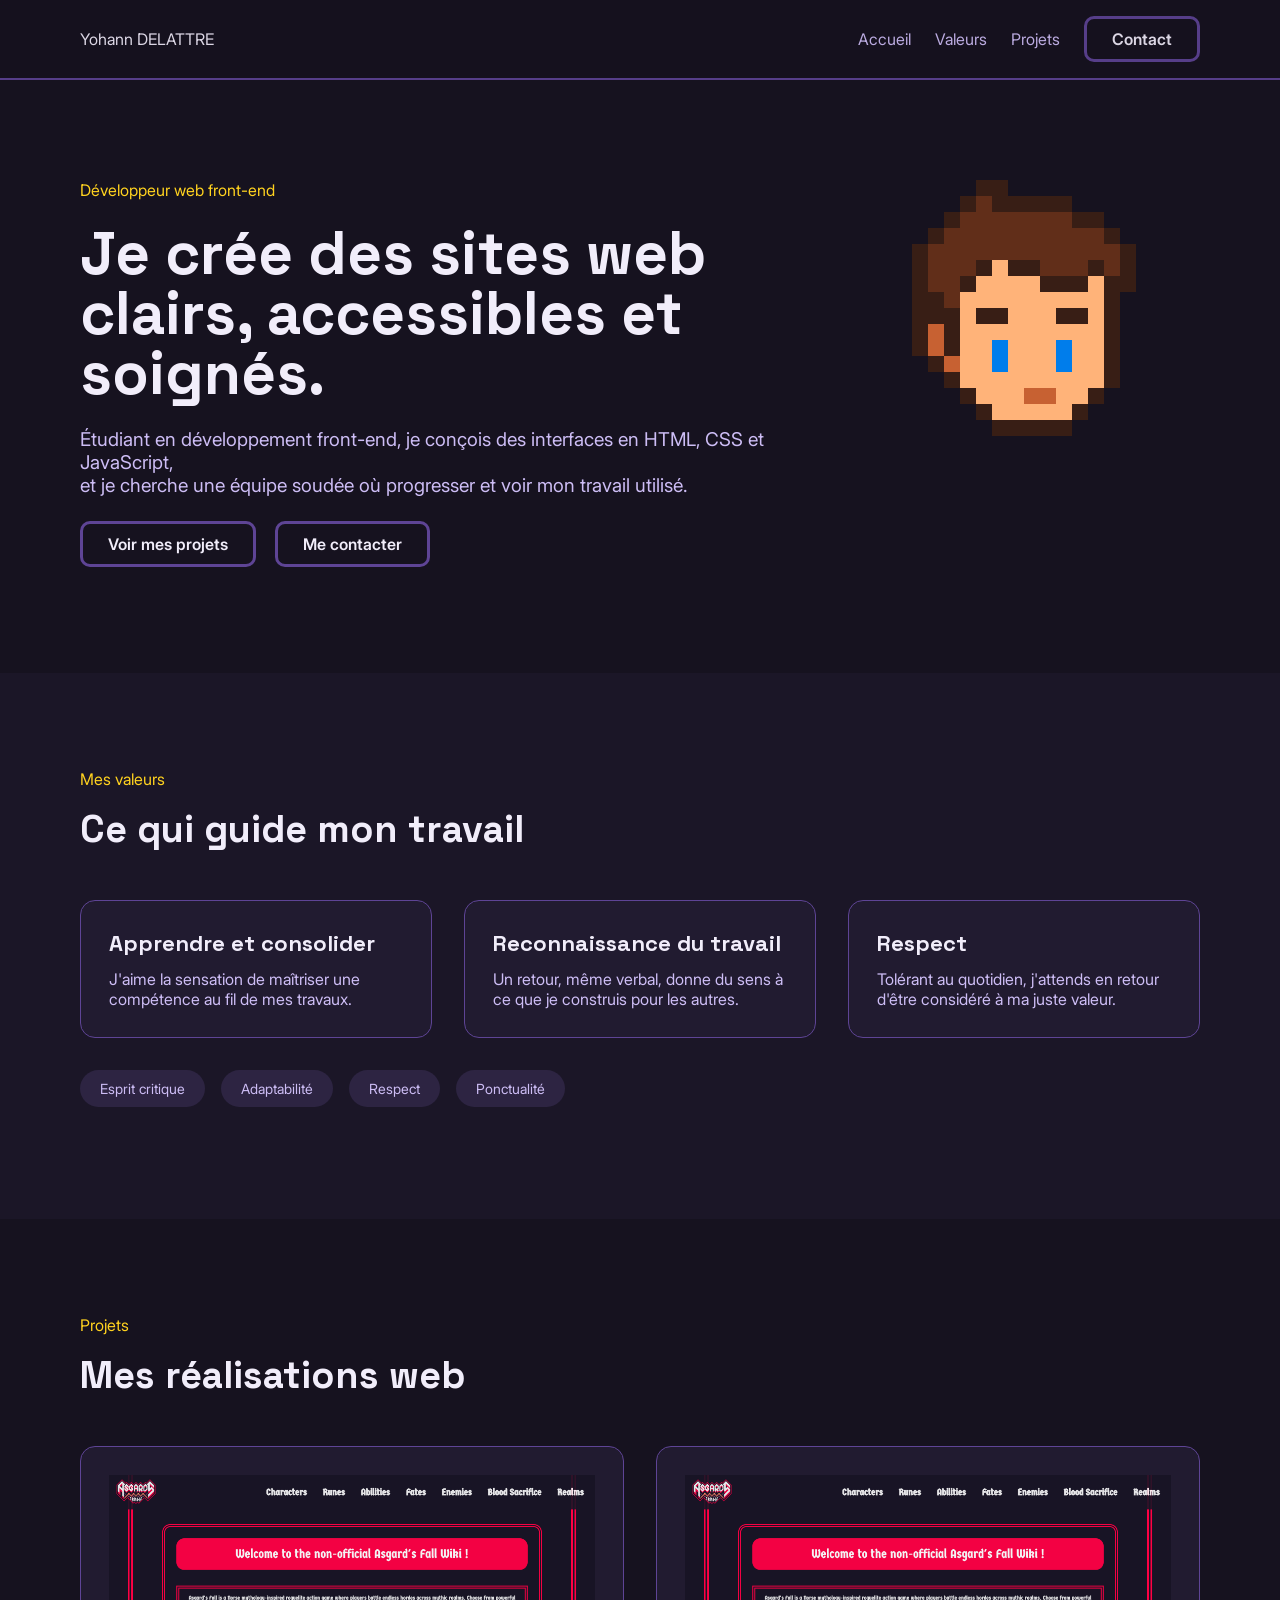
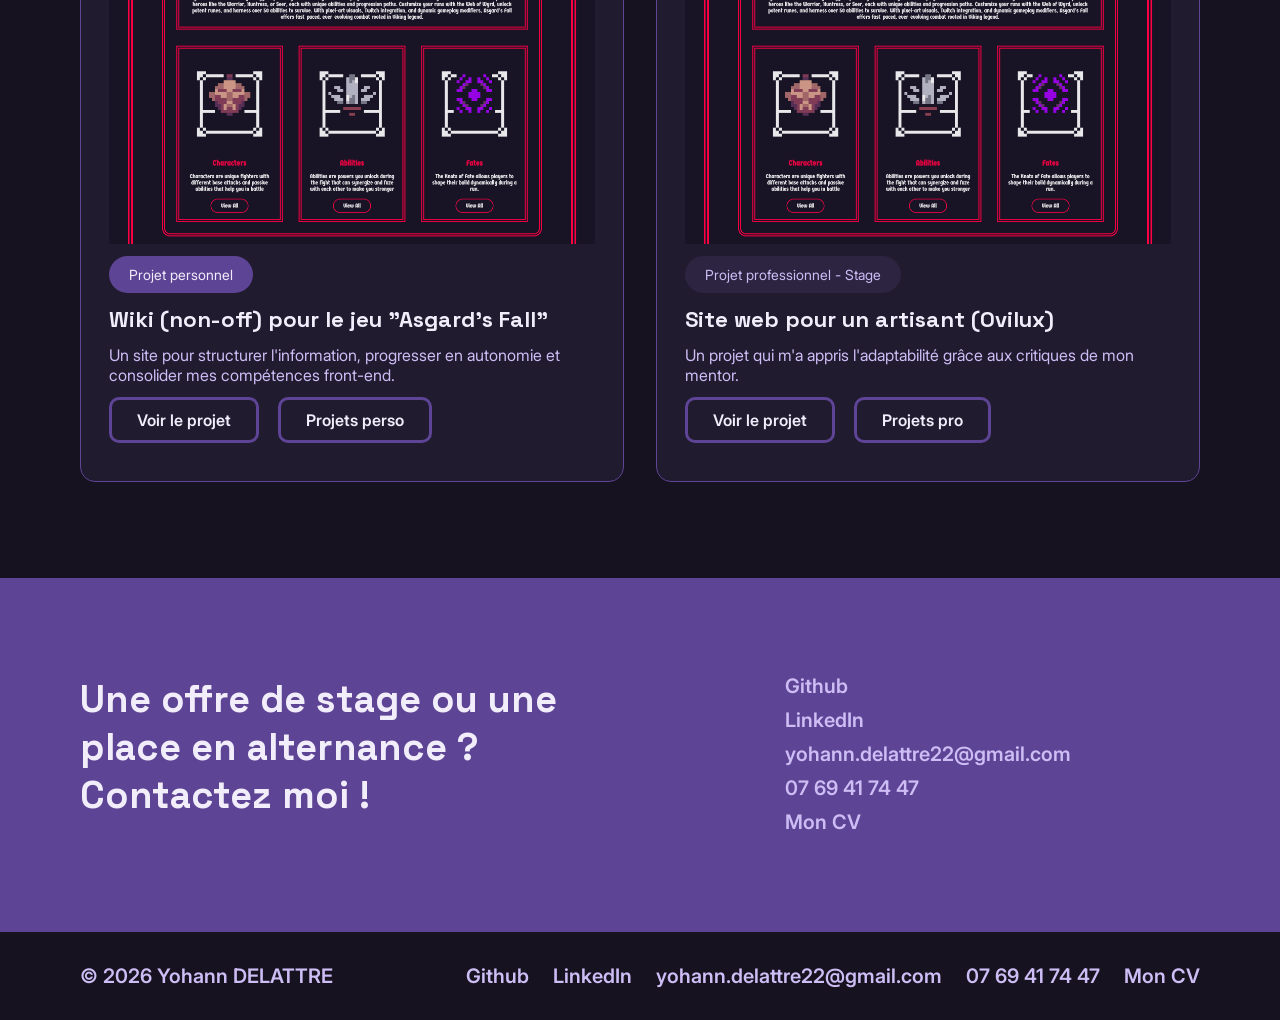
<file: index.html>
<!DOCTYPE html>
<html lang="en">
<head>
    <meta charset="UTF-8">
    <meta name="viewport" content="width=device-width, initial-scale=1.0">
    <title>Portfolio Yohann Delattre</title>
    <link rel="stylesheet" href="./assets/fonts/Inter/stylesheet.css">
    <link rel="stylesheet" href="./assets/fonts/SpaceGrotesk/stylesheet.css">
    <link rel="stylesheet" href="./assets/css/style.css">
    <link rel="stylesheet" href="./assets/css/main.css">
</head>
<body>
    <header>
        <div class="container">
            <p>Yohann DELATTRE</p>
            <nav>
                <a href="#accueil">Accueil</a>
                <a href="#valeurs">Valeurs</a>
                <a href="#projets">Projets</a>
                <a href="#contact" class="btn">Contact</a>
            </nav>
            <p class="hbg">
                <span></span>
                <span></span>
                <span></span>
            </p>
        </div>
    </header>
    <div class="menu">
        <a href="#accueil">Accueil</a>
        <a href="#valeurs">Valeurs</a>
        <a href="#projets">Projets</a>
        <a href="#contact">Contact</a>
    </div>
    <main>
        <section id="accueil">
            <div class="container">
                <div class="row">
                    <div class="col-8 col-sm-12">
                        <p class="beacon">Développeur web front-end</p>
                        <h1>
                            Je crée des sites web
                            clairs, accessibles et
                            soignés.
                        </h1>
                        <p class="desc">
                            Étudiant en développement front-end, je conçois des interfaces en HTML, CSS et JavaScript, <br> et je cherche une équipe soudée où progresser et voir mon travail utilisé.
                        </p>
                        <div class="grp">
                            <a href="#projets" class="btn">Voir mes projets</a>
                            <a href="#contact" class="btn">Me contacter</a>
                        </div>
                    </div>
                    <div class="col-4 col-sm-12">
                        <div class="img-container">
                            <img src="./assets/img/head.png" alt="">
                        </div>
                    </div>
                </div>
            </div>
        </section>
        <section id="valeurs">
            <div class="container">
                <div class="row">
                    <div class="col-12">
                        <p class="beacon">Mes valeurs</p>
                        <h2>Ce qui guide mon travail</h2>
                    </div>
                    <div class="col-4 col-sm-12 boxbox">
                        <h3>Apprendre et consolider</h3>
                        <p>J'aime la sensation de maîtriser une compétence au fil de mes travaux.</p>
                    </div>
                    <div class="col-4 col-sm-12 boxbox">
                        <h3>Reconnaissance du travail</h3>
                        <p>Un retour, même verbal, donne du sens à ce que je construis pour les autres.</p>
                    </div>
                    <div class="col-4 col-sm-12 boxbox">
                        <h3>Respect</h3>
                        <p>Tolérant au quotidien, j'attends en retour d'être considéré à ma juste valeur.</p>
                    </div>
                    <div class="col-12">
                        <div class="tag-holder">
                            <p class="tag dark">Esprit critique</p>
                            <p class="tag dark">Adaptabilité</p>
                            <p class="tag dark">Respect</p>
                            <p class="tag dark">Ponctualité</p>
                        </div>
                    </div>
                </div>
            </div>
        </section>
        <section id="projets">
            <div class="container">
                <div class="row">
                    <div class="col-12">
                        <p class="beacon">Projets</p>
                        <h2>Mes réalisations web</h2>
                    </div>
                    <div class="col-6 col-sm-12 boxbox">
                        <div class="img-container">
                            <img class="contain" src="./assets/img/screen_asgards_fall.png" alt="">
                        </div>
                        <p class="tag purple">Projet personnel</p>
                        <h3>Wiki (non-off) pour le jeu "Asgard's Fall"</h3>
                        <p>Un site pour structurer l'information, progresser en autonomie et consolider mes compétences front-end.</p>
                        <div class="grp">
                            <a href="./projet_perso_asgards_fall.html" class="btn">Voir le projet</a>
                            <a href="" class="btn">Projets perso</a>
                        </div>
                    </div>
                    <div class="col-6 col-sm-12 boxbox">
                        <div class="img-container">
                            <img class="contain" src="./assets/img/screen_asgards_fall.png" alt="">
                        </div>
                        <p class="tag dark">Projet professionnel - Stage</p>
                        <h3>Site web pour un artisant (Ovilux)</h3>
                        <p>Un projet qui m'a appris l'adaptabilité grâce aux critiques de mon mentor.</p>
                        <div class="grp">
                            <a href="./projet_pro_ovilux.html" class="btn">Voir le projet</a>
                            <a href="" class="btn">Projets pro</a>
                        </div>
                    </div>
                </div>
            </div>
        </section>
        <section id="contact">
            <div class="container">
                <div class="row">
                    <div class="col-6">
                        <h2>Une offre de stage ou une place en alternance ? Contactez moi !</h2>
                    </div>
                    <div class="col-6">
                        <nav>
                            <a href="https://github.com/King-Arkeyan">Github</a>
                            <a href="https://www.linkedin.com/in/yohann-delattre-d%C3%A9veloppement-web/">LinkedIn</a>
                            <p>yohann.delattre22@gmail.com</p>
                            <p>07 69 41 74 47</p>
                            <a href="./assets/img/Yohann_Delattre_CV.pdf">Mon CV</a>
                        </nav>
                    </div>
                </div>
            </div>
        </section>
    </main>
    <footer>
        <div class="container">
            <p>© 2026 Yohann DELATTRE</p>
            <nav>
                <a href="https://github.com/King-Arkeyan">Github</a>
                <a href="https://www.linkedin.com/in/yohann-delattre-d%C3%A9veloppement-web/">LinkedIn</a>
                <p>yohann.delattre22@gmail.com</p>
                <p>07 69 41 74 47</p>
                <a href="./assets/img/Yohann_Delattre_CV.pdf">Mon CV</a>
            </nav>
        </div>
    </footer>
</body>
<script src="./assets/js/script.js"></script>
</html>
</file>
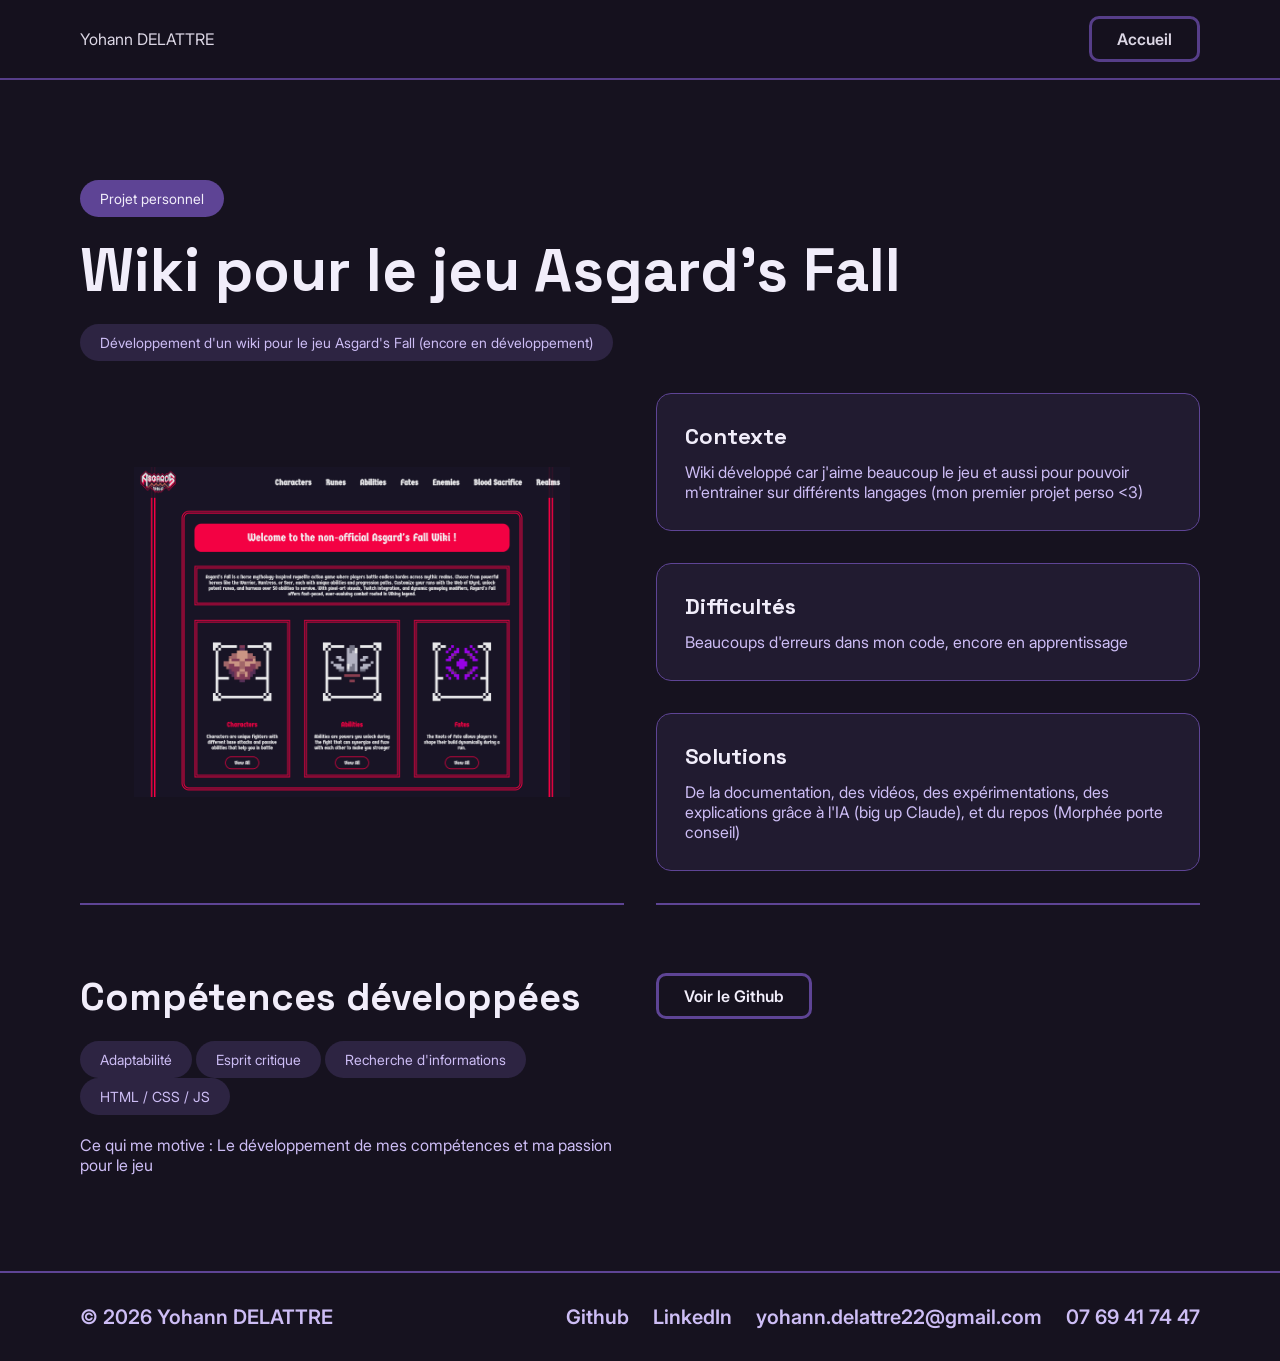
<file: projet_perso_asgards_fall.html>
<!DOCTYPE html>
<html lang="en">
<head>
    <meta charset="UTF-8">
    <meta name="viewport" content="width=device-width, initial-scale=1.0">
    <title>Projet Asgard's Fall</title>
    <link rel="stylesheet" href="./assets/fonts/Inter/stylesheet.css">
    <link rel="stylesheet" href="./assets/fonts/SpaceGrotesk/stylesheet.css">
    <link rel="stylesheet" href="./assets/css/style.css">
    <link rel="stylesheet" href="./assets/css/asgards_fall.css">
</head>
<body>
    <header>
        <div class="container">
            <p>Yohann DELATTRE</p>
            <nav>
                <a href="./index.html" class="btn">Accueil</a>
            </nav>
            <p class="hbg">
                <span></span>
                <span></span>
                <span></span>
            </p>
        </div>
    </header>
    <div class="menu">
        <a href="./index.html" class="btn">Accueil</a>
    </div>
    <main>
        <section id="presentation">
            <div class="container">
                <div class="row">
                    <div class="col-12 pres">
                        <p class="tag purple">Projet personnel</p>
                        <h1>Wiki pour le jeu Asgard's Fall</h1>
                        <p class="tag dark">Développement d'un wiki pour le jeu Asgard's Fall (encore en développement)</p>
                    </div>
                    <div class="col-6">
                        <div class="img-container">
                            <img class="contain" src="./assets/img/screen_asgards_fall.png" alt="">
                        </div>
                    </div>
                    <div class="col-6">
                        <div class="row">
                            <div class="col-12 col-sm-12 boxbox">
                                <h3>Contexte</h3>
                                <p>Wiki développé car j'aime beaucoup le jeu et aussi pour pouvoir m'entrainer sur différents langages (mon premier projet perso <3)</p>
                            </div>
                            <div class="col-12 col-sm-12 boxbox">
                                <h3>Difficultés</h3>
                                <p>Beaucoups d'erreurs dans mon code, encore en apprentissage</p>
                            </div>
                            <div class="col-12 col-sm-12 boxbox">
                                <h3>Solutions</h3>
                                <p>De la documentation, des vidéos, des expérimentations, des explications grâce à l'IA (big up Claude), et du repos (Morphée porte conseil)</p>
                            </div>
                        </div>
                    </div>
                    <div class="col-6 block">
                        <h2>Compétences développées</h2>
                        <div class="tag-holder">
                            <p class="tag dark">Adaptabilité</p>
                            <p class="tag dark">Esprit critique</p>
                            <p class="tag dark">Recherche d'informations</p>
                            <p class="tag dark">HTML / CSS / JS</p>
                        </div>
                        <p>Ce qui me motive : Le développement de mes compétences et ma passion pour le jeu</p>
                    </div>
                    <div class="col-6 block">
                        <a href="" class="btn">Voir le Github</a>
                    </div>
                </div>
            </div>
        </section>
    </main>
    <footer>
        <div class="container">
            <p>© 2026 Yohann DELATTRE</p>
            <nav>
                <a href="https://github.com/King-Arkeyan">Github</a>
                <a href="https://www.linkedin.com/in/yohann-delattre-d%C3%A9veloppement-web/">LinkedIn</a>
                <p>yohann.delattre22@gmail.com</p>
                <p>07 69 41 74 47</p>
            </nav>
        </div>
    </footer>
</body>
</html>
</file>
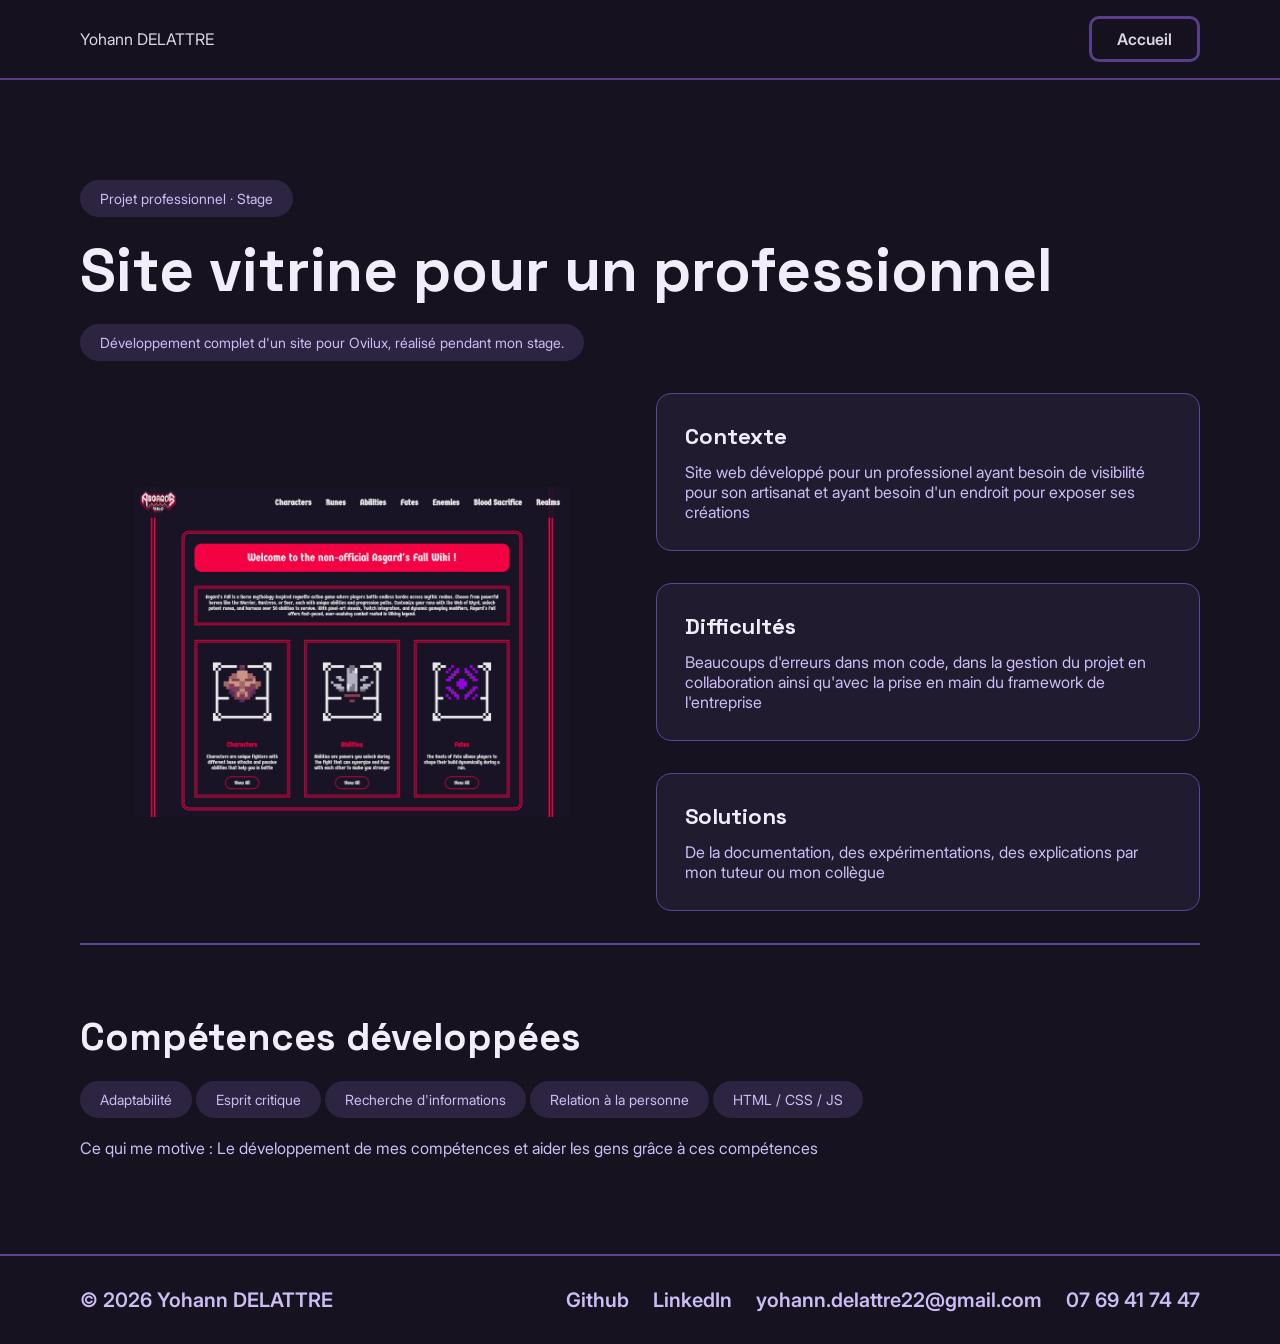
<file: projet_pro_ovilux.html>
<!DOCTYPE html>
<html lang="en">
<head>
    <meta charset="UTF-8">
    <meta name="viewport" content="width=device-width, initial-scale=1.0">
    <title>Projet Asgard's Fall</title>
    <link rel="stylesheet" href="./assets/fonts/Inter/stylesheet.css">
    <link rel="stylesheet" href="./assets/fonts/SpaceGrotesk/stylesheet.css">
    <link rel="stylesheet" href="./assets/css/style.css">
    <link rel="stylesheet" href="./assets/css/ovilux.css">
</head>
<body>
    <header>
        <div class="container">
            <p>Yohann DELATTRE</p>
            <nav>
                <a href="./index.html" class="btn">Accueil</a>
            </nav>
            <p class="hbg">
                <span></span>
                <span></span>
                <span></span>
            </p>
        </div>
    </header>
    <div class="menu">
        <a href="./index.html" class="btn">Accueil</a>
    </div>
    <main>
        <section id="presentation">
            <div class="container">
                <div class="row">
                    <div class="col-12 pres">
                        <p class="tag dark">Projet professionnel · Stage</p>
                        <h1>Site vitrine pour un professionnel</h1>
                        <p class="tag dark">Développement complet d'un site pour Ovilux, réalisé pendant mon stage.</p>
                    </div>
                    <div class="col-6">
                        <div class="img-container">
                            <img class="contain" src="./assets/img/screen_asgards_fall.png" alt="">
                        </div>
                    </div>
                    <div class="col-6">
                        <div class="row">
                            <div class="col-12 col-sm-12 boxbox">
                                <h3>Contexte</h3>
                                <p>Site web développé pour un professionel ayant besoin de visibilité pour son artisanat et ayant besoin d'un endroit pour exposer ses créations</p>
                            </div>
                            <div class="col-12 col-sm-12 boxbox">
                                <h3>Difficultés</h3>
                                <p>Beaucoups d'erreurs dans mon code, dans la gestion du projet en collaboration ainsi qu'avec la prise en main du framework de l'entreprise</p>
                            </div>
                            <div class="col-12 col-sm-12 boxbox">
                                <h3>Solutions</h3>
                                <p>De la documentation, des expérimentations, des explications par mon tuteur ou mon collègue</p>
                            </div>
                        </div>
                    </div>
                    <div class="col-12 block">
                        <h2>Compétences développées</h2>
                        <div class="tag-holder">
                            <p class="tag dark">Adaptabilité</p>
                            <p class="tag dark">Esprit critique</p>
                            <p class="tag dark">Recherche d'informations</p>
                            <p class="tag dark">Relation à la personne</p>
                            <p class="tag dark">HTML / CSS / JS</p>
                        </div>
                        <p>Ce qui me motive : Le développement de mes compétences et aider les gens grâce à ces compétences</p>
                    </div>
                </div>
            </div>
        </section>
    </main>
    <footer>
        <div class="container">
            <p>© 2026 Yohann DELATTRE</p>
            <nav>
                <a href="https://github.com/King-Arkeyan">Github</a>
                <a href="https://www.linkedin.com/in/yohann-delattre-d%C3%A9veloppement-web/">LinkedIn</a>
                <p>yohann.delattre22@gmail.com</p>
                <p>07 69 41 74 47</p>
            </nav>
        </div>
    </footer>
</body>
</html>
</file>
<file: assets/fonts/Inter/stylesheet.css>
@font-face {
    font-family: Inter;
    src: url('Inter28pt-Black.woff2') format('woff2'),
        url('Inter28pt-Black.woff') format('woff');
    font-weight: 900;
    font-style: normal;
    font-display: swap;
}

@font-face {
    font-family: Inter;
    src: url('Inter28pt-BlackItalic.woff2') format('woff2'),
        url('Inter28pt-BlackItalic.woff') format('woff');
    font-weight: 900;
    font-style: italic;
    font-display: swap;
}

@font-face {
    font-family: Inter;
    src: url('Inter28pt-BoldItalic.woff2') format('woff2'),
        url('Inter28pt-BoldItalic.woff') format('woff');
    font-weight: bold;
    font-style: italic;
    font-display: swap;
}

@font-face {
    font-family: Inter;
    src: url('Inter28pt-ExtraBold.woff2') format('woff2'),
        url('Inter28pt-ExtraBold.woff') format('woff');
    font-weight: bold;
    font-style: normal;
    font-display: swap;
}

@font-face {
    font-family: Inter;
    src: url('Inter28pt-LightItalic.woff2') format('woff2'),
        url('Inter28pt-LightItalic.woff') format('woff');
    font-weight: 300;
    font-style: italic;
    font-display: swap;
}

@font-face {
    font-family: Inter;
    src: url('Inter28pt-Medium.woff2') format('woff2'),
        url('Inter28pt-Medium.woff') format('woff');
    font-weight: 500;
    font-style: normal;
    font-display: swap;
}

@font-face {
    font-family: Inter;
    src: url('Inter28pt-Regular.woff2') format('woff2'),
        url('Inter28pt-Regular.woff') format('woff');
    font-weight: normal;
    font-style: normal;
    font-display: swap;
}

@font-face {
    font-family: Inter;
    src: url('Inter28pt-SemiBold.woff2') format('woff2'),
        url('Inter28pt-SemiBold.woff') format('woff');
    font-weight: 600;
    font-style: normal;
    font-display: swap;
}
</file>
<file: assets/fonts/SpaceGrotesk/stylesheet.css>
@font-face {
    font-family: SpaceGrotesk;
    src: url('SpaceGrotesk-Medium.woff2') format('woff2'),
        url('SpaceGrotesk-Medium.woff') format('woff');
    font-weight: 500;
    font-style: normal;
    font-display: swap;
}

@font-face {
    font-family: SpaceGrotesk;
    src: url('SpaceGrotesk-Bold.woff2') format('woff2'),
        url('SpaceGrotesk-Bold.woff') format('woff');
    font-weight: bold;
    font-style: normal;
    font-display: swap;
}

@font-face {
    font-family: SpaceGrotesk;
    src: url('SpaceGrotesk-Light.woff2') format('woff2'),
        url('SpaceGrotesk-Light.woff') format('woff');
    font-weight: 300;
    font-style: normal;
    font-display: swap;
}

@font-face {
    font-family: SpaceGrotesk;
    src: url('SpaceGrotesk-Regular.woff2') format('woff2'),
        url('SpaceGrotesk-Regular.woff') format('woff');
    font-weight: normal;
    font-style: normal;
    font-display: swap;
}
</file>
<file: assets/css/style.css>
/* INIT ************************************************************/

*,
::before,
::after {
  margin: 0;
  padding: 0;
  border: 0;
  box-sizing: border-box;
}

:root {
  --dark-purple:  #16121F;
  --black-purple: #1B1627;
  --purple-2:     #211B30;
  --purple-3:     #2D2442;
  --purple:       #5E4495;
  --lavender:     #7d50e0;
  --light-purple: #CDBDF5;
  --white-purple: #F1EDFA;
  --yellow:       #ffd21f;
}

a {
  text-decoration: none;
  transition: 0.5s ease;
}

a:hover{
  transition: 0.4s ease;
  color: var(--yellow);
}

html{
  background-color: var(--dark-purple);
  font-family: Inter;
}

a, p{
  color: var(--light-purple);
  font-size: 16px;
}

h1, h2, h3{
  font-family: SpaceGrotesk;
  color: var(--white-purple);
}

h1{
  font-size: 60px;
}

h2{
  font-size: 38px;
  margin-bottom: 15px;
}

h3{
  font-size: 22px;
}

.beacon{
  color: var(--yellow);
}

.center{
  display: flex;
  justify-content: center;
  align-items: center;
}

.btn{
  display: inline-block;
  border: solid;
  border-radius: 10px;
  padding: 10px 25px;
  font-weight: 600;
  transition: 0.5s ease;
  border-color: var(--purple);
  color: var(--white-purple);

  &.big{
    border-radius: 30px;
    padding: 30px 75px;
  }
}

.btn:hover{
  transition: 0.4s ease;
  background-color: var(--yellow);
  border-color: var(--yellow);
  color: var(--dark-purple);
}

.grp{
  .btn{
    margin-right: 15px;
    margin-bottom: 10px;
  }

  .btn:last-child{
    margin: 0;
  }
}

.tag{
  display: inline-block;
  padding: 10px 20px;
  border-radius: 100px;
  font-size: 14px;

  &.dark{
    background-color: var(--purple-3);
  }

  &.purple{
    background-color: var(--purple);
    color: var(--white-purple);
  }
}

.img-container{
  display: flex;
  justify-content: center;
  align-items: center;
  width: 100%;

  img.contain{
    object-fit: contain;
    width: 100%;
  }
}

.boxbox{
  background-color: var(--purple-2);
  padding: 28px;
  border: solid 1px var(--purple);
  border-radius: 15px;

  h3{
    margin-bottom: 12px;
  }
}

.menu{
  position: fixed;
  width: 30%;
  right: -100%;
  top: 64px;
  padding: 20px;
  background-color: var(--dark-purple);
  border-bottom: solid var(--purple) 2px;
  border-left: solid var(--purple) 2px;
  opacity: 90%;
  z-index: 5;
}

.menu>*{
  display: block;
  margin-bottom: 40px;
  font-size: larger;
  text-align: center;
}

.menu>*:last-child{
  margin-bottom: 0;
}

.block>*{
  margin-bottom: 20px;
}

.block>*:last-child{
  margin-bottom: 0;
}

/* HEADER ***********************************************************/

header{
  padding: 16px 0;
  border-bottom: solid 2px var(--purple);
  background-color: var(--dark-purple);
  position: fixed;
  width: 100%;
  opacity: 90%;

  .container{
    display: flex;
    justify-content: space-between;
    align-items: center;

    a:hover{
      font-weight: 600;
    }

    p{
    color: var(--white-purple);
    }

    nav>*{
      margin-right: 20px;
    } 

    nav>*:last-child{
      margin-right: 0;
    } 
  }

  .hbg {
    width: 40px;
    height: 30px;
    display: none;
    flex-direction: column;
    justify-content: space-between;
    cursor: pointer;
    z-index: 10;
  }

  .hbg span {
    display: block;
    height: 4px;
    background: var(--purple);
    border-radius: 2px;
    transition: 0.3s;
  }
}

/* MAIN *************************************************************/

main{
  section{
    padding: 96px 0;
  }
}

/* FOOTER ***********************************************************/

footer{
  padding: 32px 0;
  border-top: solid 2px var(--purple);

  .container{
    display: flex;
    justify-content: space-between;
    align-items: center;
  }

  a{
    width: fit-content;
  }

  a, p{
    font-size: 20px;  
    font-weight: 600;
  }

  p{
    display: inline-block;
  }

  nav>*{
    margin-right: 20px;
  } 

  nav>*:last-child{
    margin-right: 0;
  } 
}

/* CLASS ************************************************************/

/* GRID *************************************************************/

.container {
  margin: 0 130px;
}

.row {
  display: grid;
  grid-template-columns: repeat(12, 1fr);
  gap: 2rem;
}

.col-1 {
  grid-column: span 1;
}

.col-2 {
  grid-column: span 2;
}

.col-3 {
  grid-column: span 3;
}

.col-4 {
  grid-column: span 4;
}

.col-5 {
  grid-column: span 5;
}

.col-6 {
  grid-column: span 6;
}

.col-7 {
  grid-column: span 7;
}

.col-8 {
  grid-column: span 8;
}

.col-9 {
  grid-column: span 9;
}

.col-10 {
  grid-column: span 10;
}

.col-11 {
  grid-column: span 11;
}

.col-12 {
  grid-column: span 12;
}

/* MEDIA QUERIES *****************************************************/

@media screen and (max-width: 1350px) {
  .container {
    margin: 0 80px;
  }

  .col-md-1 {
    grid-column: span 1;
  }

  .col-md-2 {
    grid-column: span 2;
  }

  .col-md-3 {
    grid-column: span 3;
  }

  .col-md-4 {
    grid-column: span 4;
  }

  .col-md-5 {
    grid-column: span 5;
  }

  .col-md-6 {
    grid-column: span 6;
  }

  .col-md-7 {
    grid-column: span 7;
  }

  .col-md-8 {
    grid-column: span 8;
  }

  .col-md-9 {
    grid-column: span 9;
  }

  .col-md-10 {
    grid-column: span 10;
  }

  .col-md-11 {
    grid-column: span 11;
  }

  .col-md-12 {
    grid-column: span 12;
  }
}

@media screen and (max-width: 1050px) {
  .container {
    margin: 0 60px;
  }

  .show {
    right: 0;
  }

  header{
    nav{
      display: none;
    }

    .hbg {
      display: flex;
    }
  }

  section{
    padding: 64px 0;
  }

  .col-sm-1 {
    grid-column: span 1;
  }

  .col-sm-2 {
    grid-column: span 2;
  }

  .col-sm-3 {
    grid-column: span 3;
  }

  .col-sm-4 {
    grid-column: span 4;
  }

  .col-sm-5 {
    grid-column: span 5;
  }

  .col-sm-6 {
    grid-column: span 6;
  }

  .col-sm-7 {
    grid-column: span 7;
  }

  .col-sm-8 {
    grid-column: span 8;
  }

  .col-sm-9 {
    grid-column: span 9;
  }

  .col-sm-10 {
    grid-column: span 10;
  }

  .col-sm-11 {
    grid-column: span 11;
  }

  .col-sm-12 {
    grid-column: span 12;
  }
}

@media screen and (max-width: 750px) {
  .container {
    margin: 0 30px;
  }

  .col-xs-1 {
    grid-column: span 1;
  }

  .col-xs-2 {
    grid-column: span 2;
  }

  .col-xs-3 {
    grid-column: span 3;
  }

  .col-xs-4 {
    grid-column: span 4;
  }

  .col-xs-5 {
    grid-column: span 5;
  }

  .col-xs-6 {
    grid-column: span 6;
  }

  .col-xs-7 {
    grid-column: span 7;
  }

  .col-xs-8 {
    grid-column: span 8;
  }

  .col-xs-9 {
    grid-column: span 9;
  }

  .col-xs-10 {
    grid-column: span 10;
  }

  .col-xs-11 {
    grid-column: span 11;
  }

  .col-xs-12 {
    grid-column: span 12;
  }
}

@media screen and (max-width: 550px) {
  [class*="col-"]:not(.freeze) {
    grid-column: span 12 !important;
  }
}
</file>
<file: assets/css/main.css>
/* SECTIONS *********************************************************/

/* SECTION HERO */

#accueil{
  padding-top: 180px;

  h1{
    line-height: 60px;
  }

  .desc{
    font-size: 19px;
  }

  .col-8 > *{
    margin-bottom: 24px;
  }

  .col-8 > *:last-child{
    margin-bottom: 0;
  }
}


/* SECTION VALEURS */

#valeurs{
  background-color: var(--black-purple);

  .col-12{
    p{
      margin-bottom: 16px;
    }
  }

  .tag-holder > *{
    margin-right: 12px;
  }

  .tag-holder > *:last-child{
    margin-right: 0x;
  }
}


/* SECTION PROJETS */

#projets{
  p{
    margin-bottom: 16px;
  }

  .col-6>*{
    margin-bottom: 12px;
  }

  .col-6>*:last-child{
    margin-bottom: 0;
  }
}


/* SECTION CONTACT */

#contact{
  background-color: var(--purple);

  .col-6{
    display: flex;
    align-items: center;
    justify-content: center;

    a{
      display: block;
      width: fit-content;
    }

    a, p{
      font-size: 20px;
      font-weight: 600;
    }

    nav>*{
      margin-bottom: 10px;
    }

    nav>*:last-child{
      margin-bottom: 0;
    }
  }
}
</file>
<file: assets/css/asgards_fall.css>
/* SECTIONS *********************************************************/

/* SECTION PRESENTATION */

#presentation{
    padding-top: 180px;

    .btn{
        display: block;
        width: fit-content;
    }

    .pres>*{
        margin-bottom: 15px;
    }

    .pres>*:last-child{
        margin-bottom: 0;
    }

    .img-container{
        height: 100%;
        .contain{
            width: 80%;
        }
    }

    .block{
        border-top: solid 2px var(--purple);
        padding-top: 68px;
    }
}
</file>
<file: assets/css/ovilux.css>
/* SECTIONS *********************************************************/

/* SECTION PRESENTATION */

#presentation{
    padding-top: 180px;

    .btn{
        display: block;
        width: fit-content;
    }

    .pres>*{
        margin-bottom: 15px;
    }

    .pres>*:last-child{
        margin-bottom: 0;
    }

    .img-container{
        height: 100%;
        .contain{
            width: 80%;
        }
    }

    .block{
        border-top: solid 2px var(--purple);
        padding-top: 68px;
    }
}
</file>
